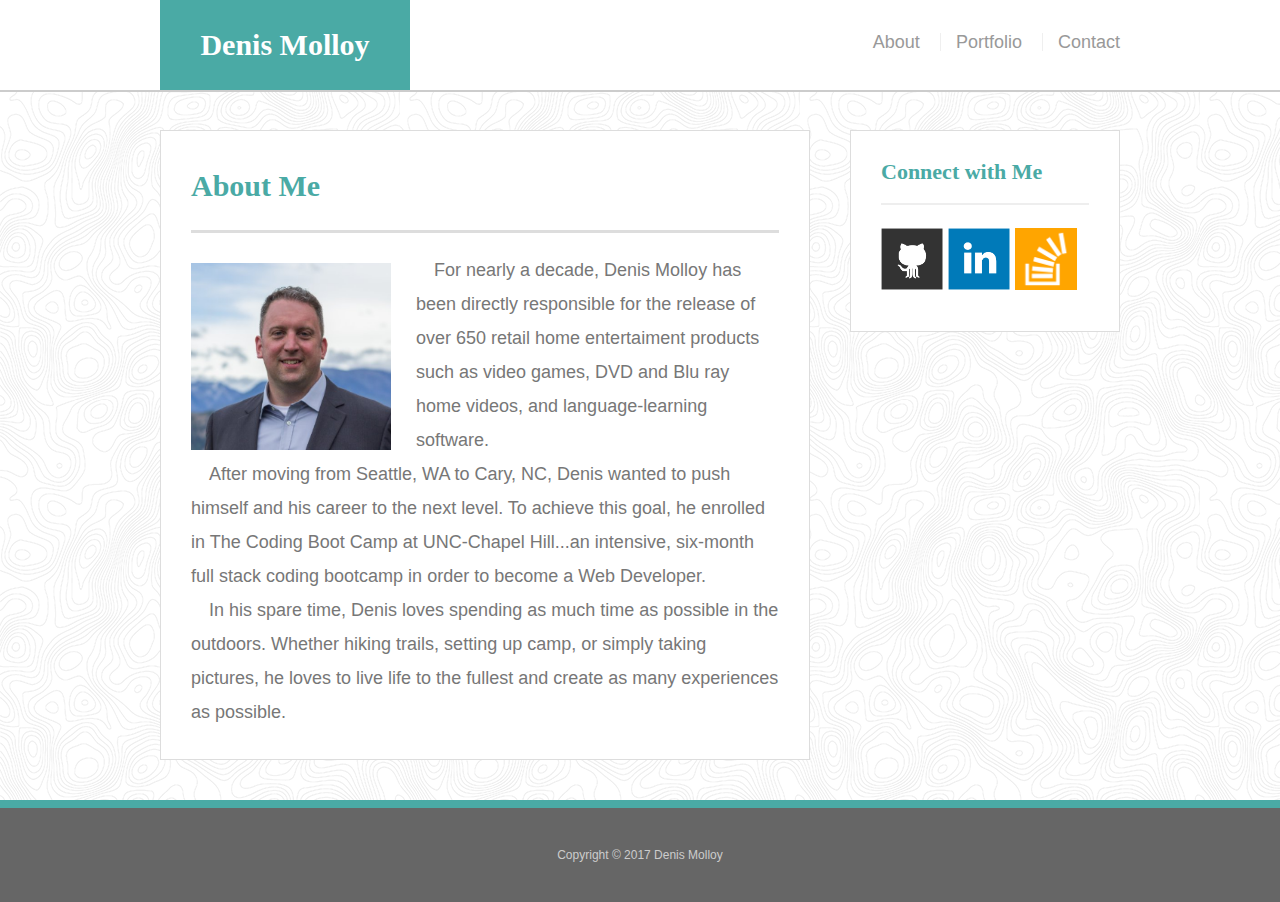
<file: index.html>
<!doctype html>
<html lang="en-us">

<head>
  <!-- <meta charset="UTF-8"> -->
  <meta name="viewport" content="width=device-width, initial-scale=1">

  <title>About | Denis Molloy</title>
  <link rel="stylesheet" type="text/css" href="assets/css/reset.css">
  <link rel="stylesheet" type="text/css" href="assets/css/style.css">

  

</head>

<body>

  <header id="masthead">
    <div class="container">
      <a href="index.html" id="logo">Denis Molloy</a>
      <nav>
        <a class="nav-link" href="index.html">About</a>
        <a class="nav-link" href="portfolio.html">Portfolio</a>
        <a class="nav-link" href="contact.html">Contact</a>
      </nav>
    </div>
  </header>

  <div id="main-container" class="container">
    <section class="main-section">
      <h1>About Me</h1>

      <img src="assets/images/2016.PNG" class="auth-image" alt="Denis Molloy">

      <p>&emsp;For nearly a decade, Denis Molloy has been directly responsible for the release of over 650 retail home entertaiment products such as video games, DVD and Blu ray home videos, and language-learning software.<br>&emsp;After moving from Seattle, WA to Cary, NC, Denis wanted to push himself and his career to the next level.  To achieve this goal, he enrolled in The Coding Boot Camp at UNC-Chapel Hill...an intensive, six-month full stack coding bootcamp in order to become a Web Developer.<br>&emsp;In his spare time, Denis loves spending as much time as possible in the outdoors. Whether hiking trails, setting up camp, or simply taking pictures, he loves to live life to the fullest and create as many experiences as possible.</p>

    </section>

    <section class="sidebar">
      <div id="connect">
        <h2>Connect with Me</h2>

        <a href="https://github.com/D-Molloy"><img src="assets/images/github-128.png" class="social" alt="GitHub" /></a>
        <a href="https://www.linkedin.com/in/denismolloy/"><img src="assets/images/linkedin-128.png" class="social" alt="LinkedIn" /></a>
        <a href="https://stackoverflow.com/users/8004420/d-molloy"><img src="assets/images/stackoverflow-128.png" class="social" alt="Stack Overflow" /></a>
      </div>
    </section>
  </div>

  <footer>
    <div class="container">
      Copyright &copy; 2017 Denis Molloy
    </div>
  </footer>
</body>

</html>
</file>
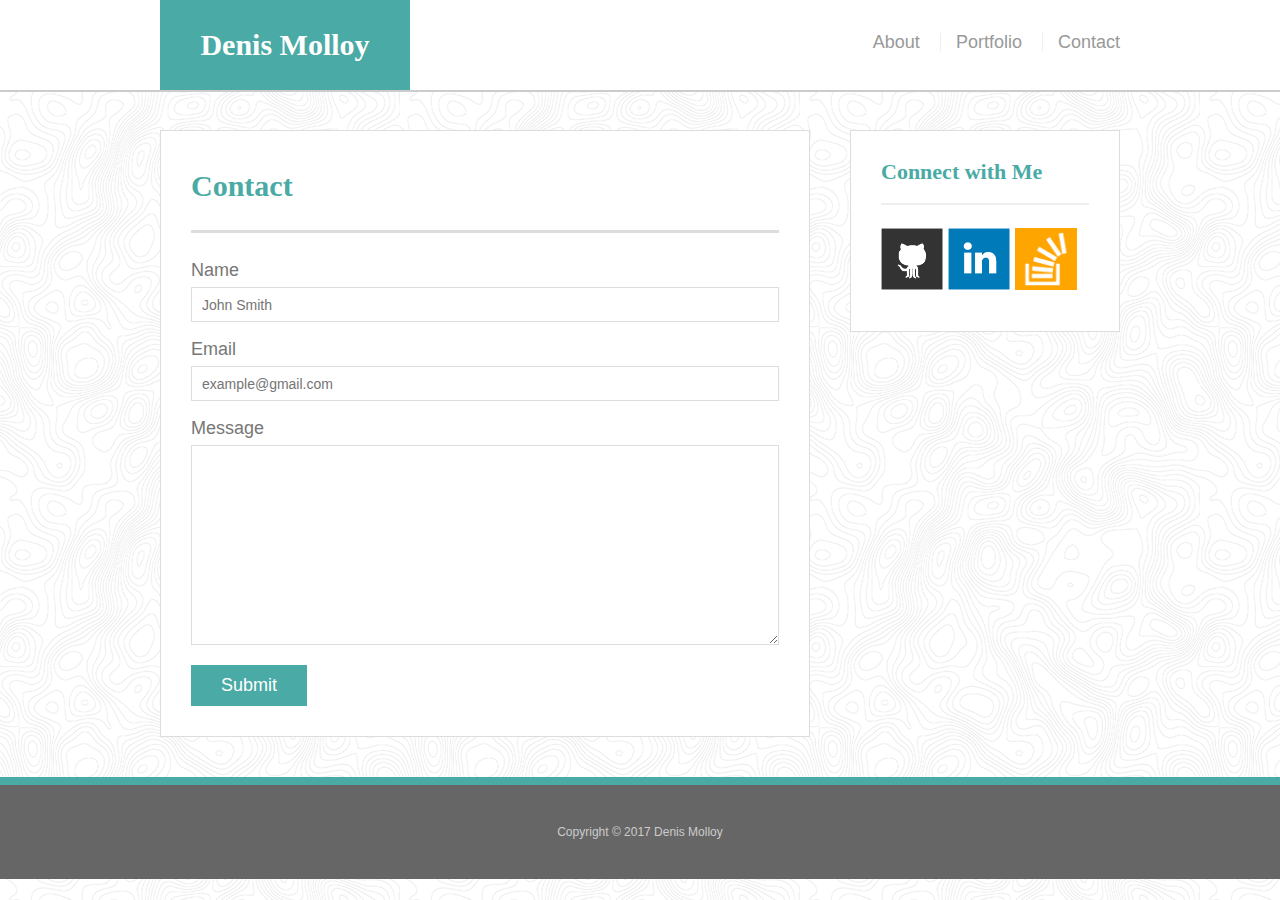
<file: contact.html>
<!doctype html>
<html lang="en-us">

<head>
  <meta charset="UTF-8">
  <title>Contact | Denis Molloy</title>
  <link rel="stylesheet" type="text/css" href="assets/css/reset.css">
  <link rel="stylesheet" type="text/css" href="assets/css/style.css">

  <meta name="viewport" content="width=device-width, initial-scale=1">
  
</head>

<body>

  <header id="masthead">
    <div class="container">
      <a href="index.html" class="logo-768" id="logo">Denis Molloy</a>
      <nav>
        <a class="nav-link" href="index.html">About</a>
        <a class="nav-link" href="portfolio.html">Portfolio</a>
        <a class="nav-link" href="contact.html">Contact</a>
      </nav>
    </div>
  </header>

  <div id="main-container" class="container">
    <section class="main-section">
      <h1>Contact</h1>

      <form id="contact-form">
        <ul>
          <li>
            <label for="name">Name</label>
            <input type="text" id="name" name="name" placeholder="John Smith" required="required">
          </li>
          <li>
            <label for="email">Email</label>
            <input type="email" id="email" name="email" placeholder="example@gmail.com" required="required">
          </li>
          <li>
            <label for="message">Message</label>
            <textarea id="message" name="message" required="required"></textarea>
          </li>
        </ul>
        <input type="submit">
      </form>

    </section>

    <section class="sidebar">
      <div id="connect">
        <h2>Connect with Me</h2>

        <a href="https://github.com/D-Molloy"><img src="assets/images/github-128.png" class="social" alt="GitHub" /></a>
        <a href="https://www.linkedin.com/in/denismolloy/"><img src="assets/images/linkedin-128.png" class="social" alt="LinkedIn" /></a>
        <a href="https://stackoverflow.com/users/8004420/d-molloy"><img src="assets/images/stackoverflow-128.png" class="social" alt="Stack Overflow" /></a>
      </div>
    </section>
  </div>

  <footer>
    <div class="container">
      Copyright &copy; 2017 Denis Molloy
    </div>
  </footer>
</body>

</html>
</file>
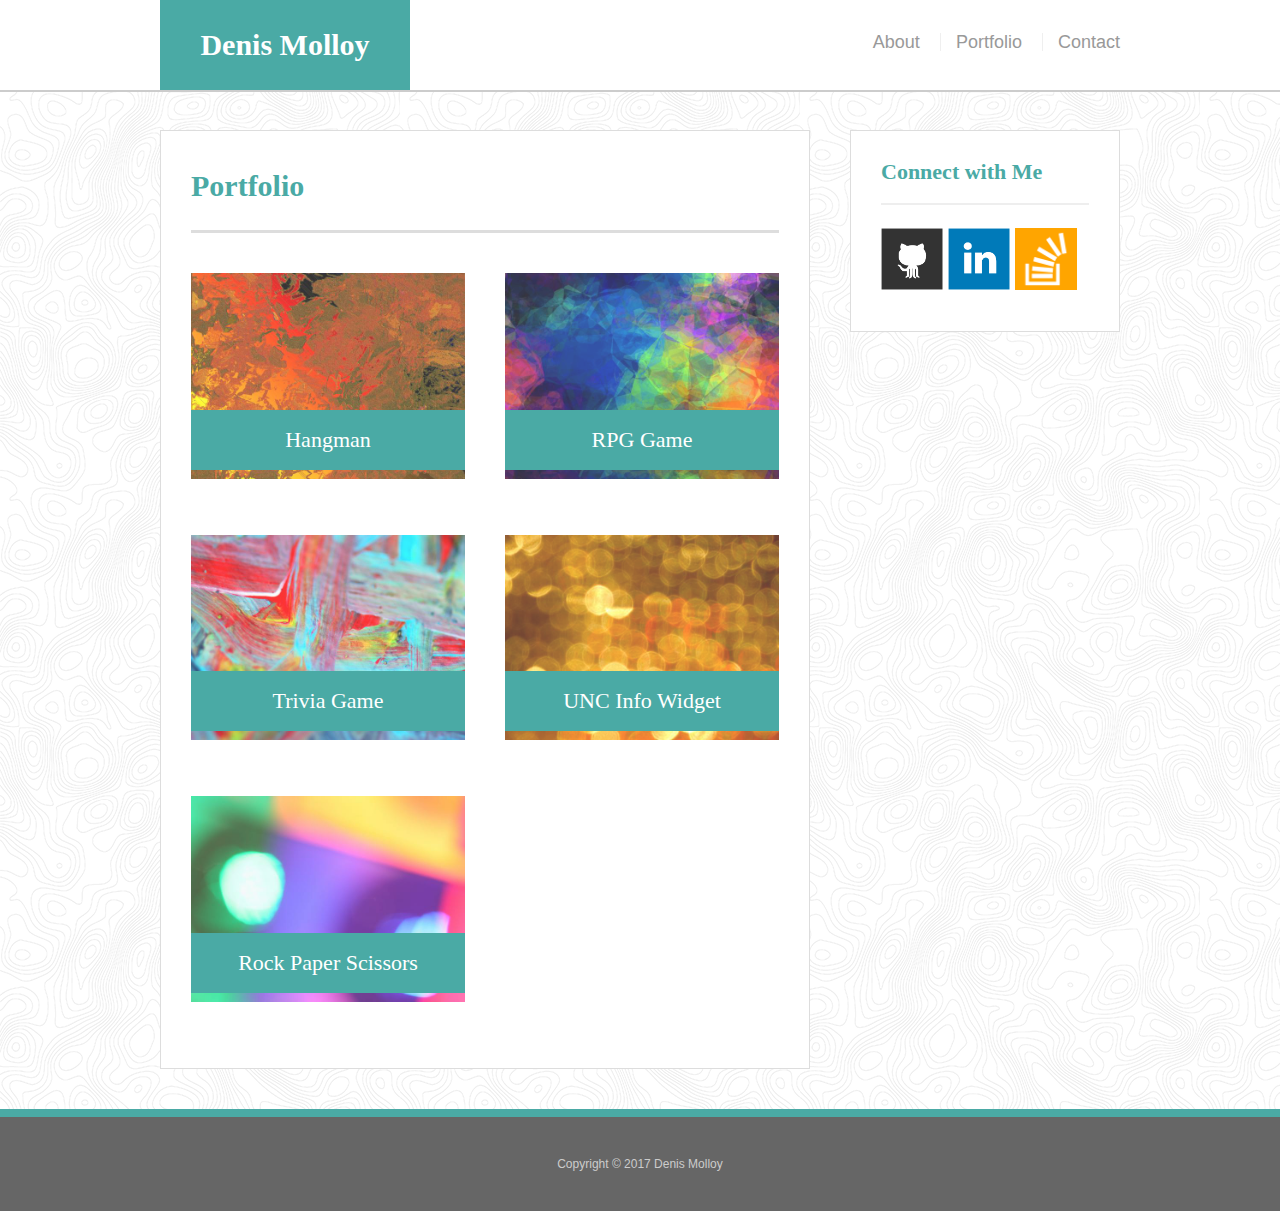
<file: portfolio.html>
<!doctype html>
<html lang="en-us">

<head>
  <meta charset="UTF-8">
  <title>Portfolio | Denis Molloy</title>
  <link rel="stylesheet" type="text/css" href="assets/css/reset.css">
  <link rel="stylesheet" type="text/css" href="assets/css/style.css">

  <meta name="viewport" content="width=device-width, initial-scale=1">

</head>

<body>

  <header id="masthead">
    <div class="container">
      <a href="index.html" class="logo-768" id="logo">Denis Molloy</a>
      <nav>
        <a class="nav-link" href="index.html">About</a>
        <a class="nav-link" href="portfolio.html">Portfolio</a>
        <a class="nav-link" href="contact.html">Contact</a>
      </nav>
    </div>
  </header>

  <div id="main-container" class="container clearfix">
    <section class="main-section">
      <h1>Portfolio</h1>

      <div class="work">
        <img src="assets/images/hangman.png" alt="hangman">

        <h3>Hangman</h3>
      </div>
      <div class="work">
        <img src="assets/images/rpg.png" alt="RPG Game">

        <h3>RPG Game</h3>
      </div>
      <div class="work">
        <img src="assets/images/trivia.png" alt="Trivia Game">

        <h3>Trivia Game</h3>
      </div>
      <div class="work">
        <img src="assets/images/widget.png" alt="UNC Info Widget">

        <h3>UNC Info Widget</h3>
      </div>
      <div class="work">
        <img src="assets/images/rps.png" alt="Rock Paper Scissors">

        <h3>Rock Paper Scissors</h3>
      </div>

    </section>

    <section class="sidebar">
      <div id="connect">
        <h2>Connect with Me</h2>

        <a href="https://github.com/D-Molloy"><img src="assets/images/github-128.png" class="social" alt="GitHub" /></a>
        <a href="https://www.linkedin.com/in/denismolloy/"><img src="assets/images/linkedin-128.png" class="social" alt="LinkedIn" /></a>
        <a href="https://stackoverflow.com/users/8004420/d-molloy"><img src="assets/images/stackoverflow-128.png" class="social" alt="Stack Overflow" /></a>
      </div>
    </section>
  </div>

  <footer>
    <div class="container">
      Copyright &copy; 2017 Denis Molloy
    </div>
  </footer>
</body>

</html>
</file>
<file: assets/css/style.css>
body {
  font-family: Arial, "Helvetica Neue", Helvetica, sans-serif;
  font-size: 18px;
  line-height: 34px;
  color: #777;
  background: url("../images/topography.png");
}

* {
  box-sizing: border-box;
}

/* general */

.container {
  width: 100%;
  max-width: 960px;
  margin: 0 auto;
  clear: both;
}

h1,
h2,
h3,
p {
  margin-bottom: 20px;
}

p:last-child {
  margin-bottom: 0;
}

h1,
h2,
h3 {
  font-family: Georgia, Times, "Times New Roman", serif;
  font-weight: 700;
  color: #4aaaa5;
}

h1 {
  padding-bottom: 20px;
  font-size: 30px;
  line-height: 49px;
  border-bottom: 3px solid #ddd;
}

h2,
h3 {
  font-size: 22px;
}

/* header */

#masthead {
  position: fixed;
  z-index: 99;
  width: 100%;
  margin: 0 0 30px;
  overflow: auto;
  color: #fff;
  background: #fff;
  border-bottom: 2px solid #ccc;
}

#logo {
  float: left;
  width: 250px;
  height: 90px;
  font-family: Georgia, Times, "Times New Roman", serif;
  font-size: 30px;
  font-weight: 700;
  line-height: 90px;
  color: #fff;
  text-align: center;
  text-decoration: none;
  background: #4aaaa5;
}

nav {
  float: right;
  margin-top: 25px;
}

nav a {
  display: inline-block;
  padding-left: 15px;
  margin-left: 15px;
  line-height: 18px;
  color: #999;
  text-decoration: none;
  border-left: 1px solid #efefef;
}

nav a:first-child {
  border-left: 0 none;
}

a:hover {
  color: #4aaaa5;
}

/* footer */

footer {
  padding: 30px 0;
  clear: both;
  font-size: 12px;
  color: #fff;
  color: #ccc;
  text-align: center;
  background: #666;
  border-top: 8px solid #4aaaa5;
}

/* sidebar */

.sidebar {
  float: right;
  width: 100%;
  max-width: 270px;
  padding: 30px;
  margin-bottom: 20px;
  background: #fff;
  border: 1px solid #ddd;
}

h3,
.sidebar h2 {
  padding-bottom: 20px;
  margin-bottom: 15px;
  line-height: 22px;
  border-bottom: 2px solid #eee;
}

.social {
  width: 62px;
  height: 62px;
  margin-top: 8px;
  margin-right: 5px;
}

.social:last-child {
  margin-right: 0;
}

/* main */

#main-container {
  padding-top: 130px;
}

.main-section {
  float: left;
  width: 100%;
  max-width: 650px;
  padding: 30px;
  margin: 0 0 40px;
  background: #fff;
  border: 1px solid #ddd;
}

/* portfolio page */

.work {
  position: relative;
  float: left;
  width: 274px;
  margin: 20px 0 25px;
  overflow: auto;
}

.work:nth-child(even) {
  margin-right: 40px;
}

.work img {
  width: 100%;
  border: 0 none;
  opacity: 0.8;
}

.work h3 {
  position: absolute;
  bottom: 20px;
  width: 100%;
  padding: 15px;
  margin-bottom: 0;
  font-weight: 300;
  line-height: 30px;
  color: #fff;
  text-align: center;
  background: #4aaaa5;
  border-bottom: 0;
}

.auth-image {
  float: left;
  width: 200px;
  height: auto;
  margin-top: 10px;
  margin-right: 25px;
}

/* contact page */

#contact-form ul {
  margin-bottom: 20px;
}

#contact-form li {
  margin-bottom: 10px;
}

label,
input[type=text],
input[type=email],
textarea {
  display: block;
  width: 100%;
}

input[type=submit]:hover {
    background-color: #367c79;
}

input[type=text],
input[type=email],
textarea {
  height: 35px;
  padding: 0 10px;
  font-size: 14px;
  border: 1px solid #ddd;
}

textarea {
  height: 200px;
}

input[type=submit] {
  padding: 10px 30px;
  font-size: 18px;
  color: #fff;
  cursor: pointer;
  background: #4aaaa5;
  border: 0 none;
}

@media screen and (min-width: 769px) and (max-width: 980px) {
  #logo {
    margin-left: 8%;
  }

  nav {
    margin-right: 8%;
  }

  .main-section {
     width: 45%;
     float: left;
     margin: 0 4% 5% 8%;   
  }


  .sidebar {
    max-width: 30%;
    float: left;
    margin: 0 5%;
  }

  .auth-image, .work {
    width: 100%;
  }

  p {
    font-size: 15px;
  }


}

@media screen and (min-width: 641px) and (max-width: 768px) {
  #logo {
    position: static;
    margin-left: 2.5%;
  }

  nav {
    padding-right: 3%;
  }  

  .main-section {
     max-width: 90%;
     float: left;
     margin: 5%;
  }

  .auth-image {
    width: 50%;
  }

  .connect {
    border-top: 5%;
  }


  .sidebar {
    max-width: 90%;
    float: left;
    margin: 0 0 5% 5%;
    
  }
  
  .work {
    position: relative;
    float: left;
  }
}

@media screen and (max-width: 640px) {
  .masthead,
  .auth-image,
  .container,
  .sidebar,
  .logo-768,
  nav {
     position: static;
  }
  
  .nav-link {
    margin: 0 5%;
  }

  .auth-image {
    float: none;
    width: 100%;
  }

  #logo,
  .work,
  nav {
    width: 100%
  }

  nav {
    text-align: center;
    margin-top: 10px;
  }

  .main-section {
     width: 90%;
     float: left;
     margin: 5%; 
  }


  .sidebar {
    max-width: 90%;
    float: left;
    margin: 0% 5% 5% 5%;
  }

}
</file>
